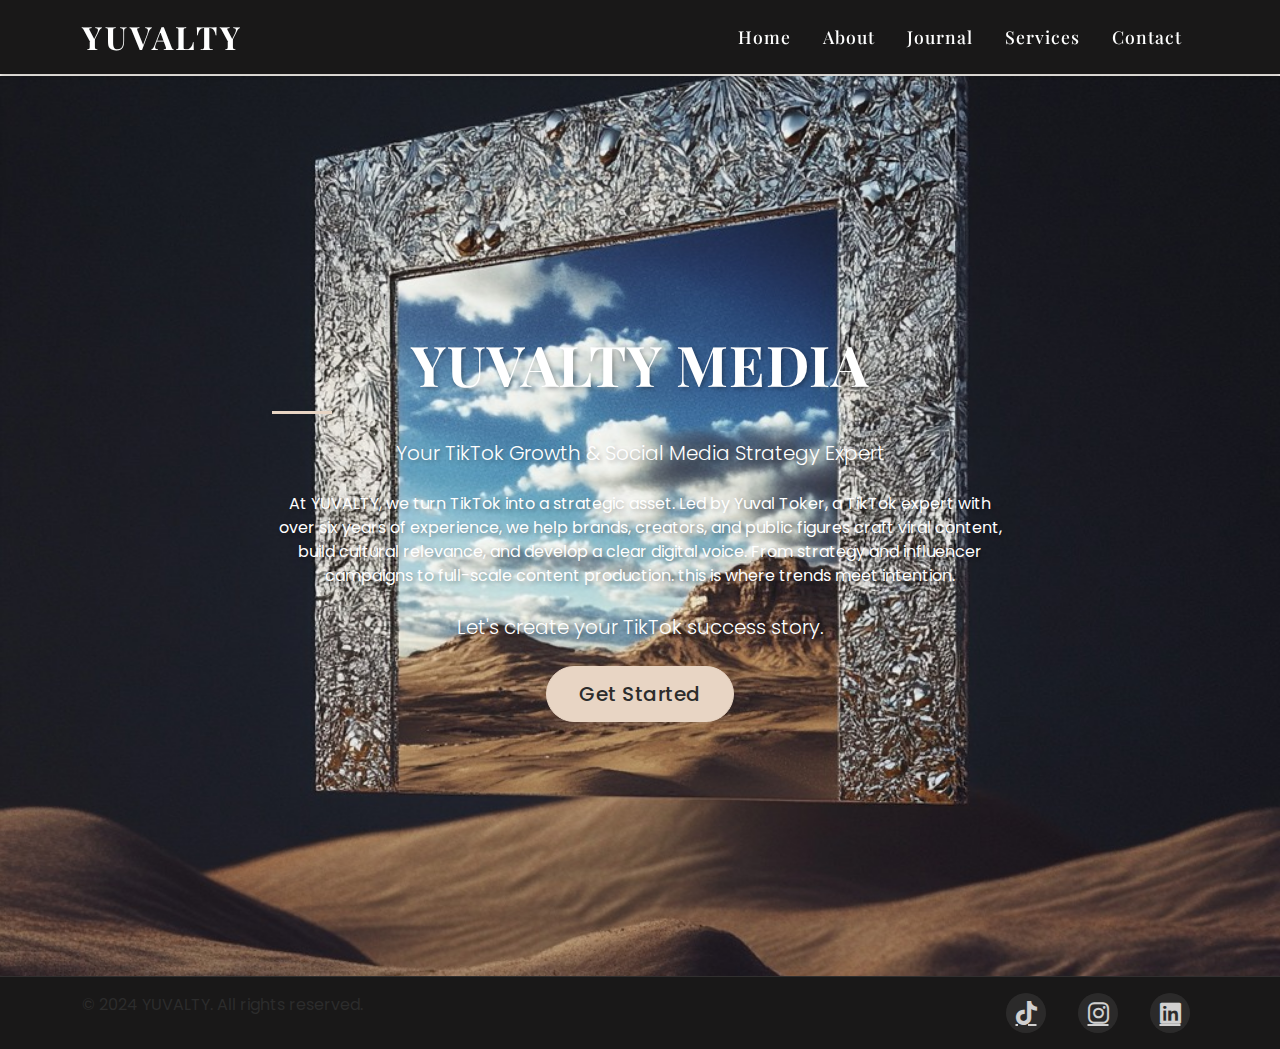
<file: index.html>
<!DOCTYPE html>
<html lang="en">
<head>
    <meta charset="UTF-8">
    <meta name="viewport" content="width=device-width, initial-scale=1.0">
    <title>YUVALTY - TikTok Expert & Social Media Strategist</title>
    <!-- Google Fonts -->
    <link href="https://fonts.googleapis.com/css2?family=Playfair+Display:wght@700&family=Poppins:wght@400;500;600&display=swap" rel="stylesheet">
    <!-- Bootstrap 5 CSS -->
    <link href="https://cdn.jsdelivr.net/npm/bootstrap@5.3.0/dist/css/bootstrap.min.css" rel="stylesheet">
    <!-- Font Awesome -->
    <link href="https://cdnjs.cloudflare.com/ajax/libs/font-awesome/6.0.0/css/all.min.css" rel="stylesheet">
    <!-- Custom CSS -->
    <link href="css/style.css" rel="stylesheet">
</head>
<body class="light-mode">
    <!-- Navigation -->
    <nav class="navbar navbar-expand-lg navbar-light bg-light fixed-top">
        <div class="container">
            <a class="navbar-brand" href="index.html">
                <span class="brand-text">YUVALTY</span>
            </a>
            <button class="navbar-toggler" type="button" data-bs-toggle="collapse" data-bs-target="#navbarNav">
                <span class="navbar-toggler-icon"></span>
            </button>
            <div class="collapse navbar-collapse" id="navbarNav">
                <ul class="navbar-nav ms-auto">
                    <li class="nav-item">
                        <a class="nav-link active" href="index.html">Home</a>
                    </li>
                    <li class="nav-item">
                        <a class="nav-link" href="about.html">About</a>
                    </li>
                    <li class="nav-item">
                        <a class="nav-link" href="journal.html">Journal</a>
                    </li>
                    <li class="nav-item">
                        <a class="nav-link" href="services.html">Services</a>
                    </li>
                    <li class="nav-item">
                        <a class="nav-link" href="contact.html">Contact</a>
                    </li>
                    
                </ul>
            </div>
        </div>
    </nav>

    <!-- Hero Section -->
    <section class="hero-section">
        <div class="container">
            <div class="row min-vh-100 align-items-center">
                <div class="col-lg-8 mx-auto text-center">
                    <h1 class="display-4 mb-4">YUVALTY MEDIA</h1>
                    <p class="lead mb-4">Your TikTok Growth & Social Media Strategy Expert</p>
                    <p class="mb-4">At YUVALTY, we turn TikTok into a strategic asset. Led by Yuval Toker, a TikTok expert with over six years of experience, we help brands, creators, and public figures craft viral content, build cultural relevance, and develop a clear digital voice. From strategy and influencer campaigns to full-scale content production. this is where trends meet intention.</p>
                    <p class="lead mb-4"> Let's create your TikTok success story.</p>
                    <a href="contact.html" class="btn btn-primary btn-lg">Get Started</a>
                </div>
            </div>
        </div>
    </section>

    <!-- Footer -->
    <footer class="footer mt-auto py-3 bg-light">
        <div class="container">
            <div class="row">
                <div class="col-md-6 text-center text-md-start">
                    <p class="mb-0">&copy; 2024 YUVALTY. All rights reserved.</p>
                </div>
                <div class="col-md-6 text-center text-md-end">
                    <div class="d-flex justify-content-center justify-content-md-end gap-3">
                        <a href="#" class="social-icon" title="TikTok">
                            <i class="fab fa-tiktok"></i>
                        </a>
                        <a href="https://www.instagram.com/yuvalty1?igsh=M2pmdHVsYmRoYmc3" class="social-icon" title="Instagram">
                            <i class="fab fa-instagram"></i>
                        </a>
                        <a href="#" class="social-icon" title="LinkedIn">
                            <i class="fab fa-linkedin"></i>
                        </a>
                    </div>
                </div>
            </div>
        </div>
    </footer>

    <!-- Bootstrap 5 JS Bundle -->
    <script src="https://cdn.jsdelivr.net/npm/bootstrap@5.3.0/dist/js/bootstrap.bundle.min.js"></script>
    <!-- Custom JS -->
    <script src="js/main.js"></script>
</body>
</html>
</file>
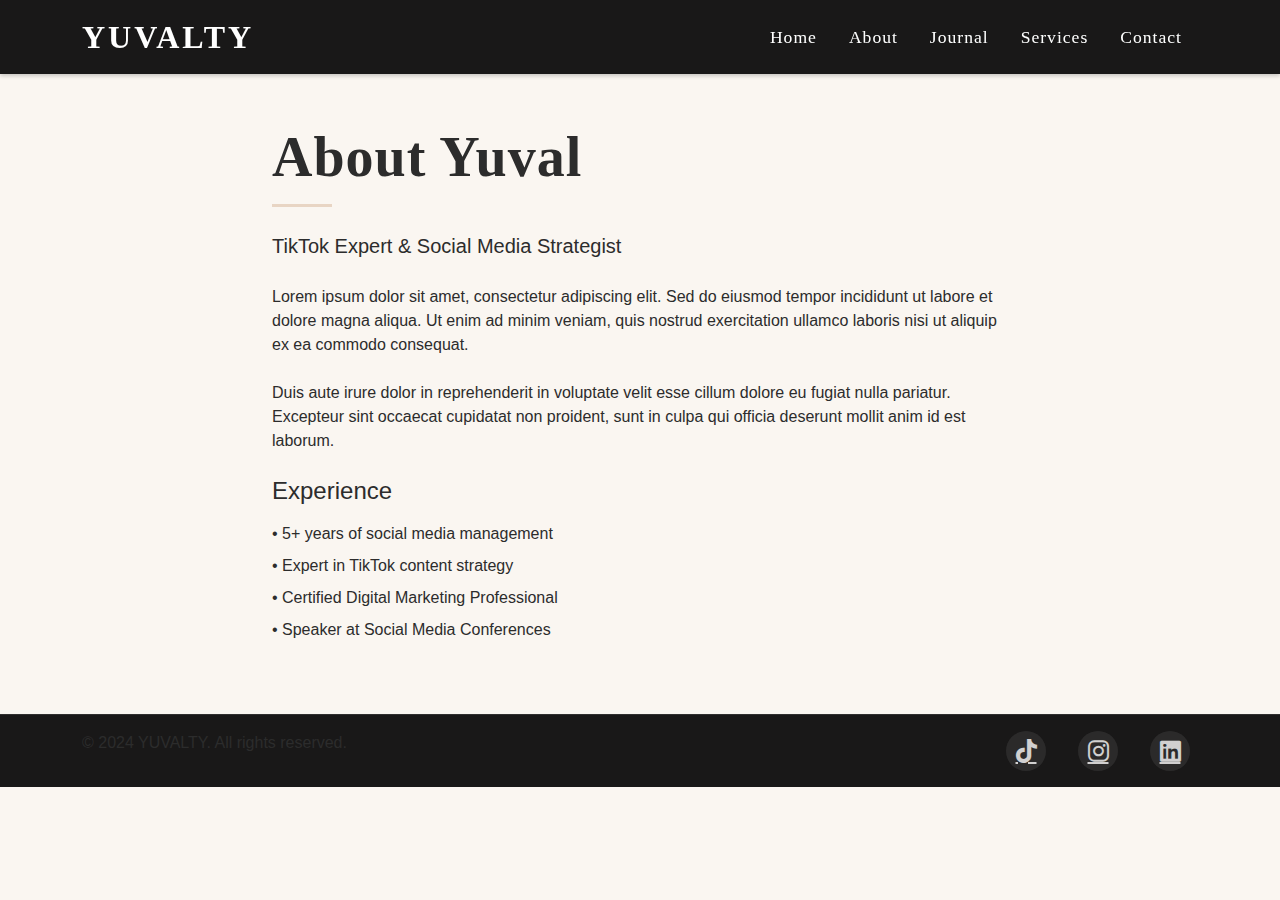
<file: about.html>
<!DOCTYPE html>
<html lang="en">
<head>
    <meta charset="UTF-8">
    <meta name="viewport" content="width=device-width, initial-scale=1.0">
    <title>About - YUVALTY</title>
    <!-- Bootstrap 5 CSS -->
    <link href="https://cdn.jsdelivr.net/npm/bootstrap@5.3.0/dist/css/bootstrap.min.css" rel="stylesheet">
    <!-- Font Awesome -->
    <link href="https://cdnjs.cloudflare.com/ajax/libs/font-awesome/6.0.0/css/all.min.css" rel="stylesheet">
    <!-- Custom CSS -->
    <link href="css/style.css" rel="stylesheet">
</head>
<body class="light-mode">
    <!-- Navigation -->
    <nav class="navbar navbar-expand-lg navbar-light bg-light fixed-top">
        <div class="container">
            <a class="navbar-brand" href="index.html">
                <span class="brand-text">YUVALTY</span>
            </a>
            <button class="navbar-toggler" type="button" data-bs-toggle="collapse" data-bs-target="#navbarNav">
                <span class="navbar-toggler-icon"></span>
            </button>
            <div class="collapse navbar-collapse" id="navbarNav">
                <ul class="navbar-nav ms-auto">
                    <li class="nav-item">
                        <a class="nav-link" href="index.html">Home</a>
                    </li>
                    <li class="nav-item">
                        <a class="nav-link active" href="about.html">About</a>
                    </li>
                    <li class="nav-item">
                        <a class="nav-link" href="journal.html">Journal</a>
                    </li>
                    <li class="nav-item">
                        <a class="nav-link" href="services.html">Services</a>
                    </li>
                    <li class="nav-item">
                        <a class="nav-link" href="contact.html">Contact</a>
                    </li>
                </ul>
            </div>
        </div>
    </nav>

    <!-- About Section -->
    <section class="about-section py-5">
        <div class="container">
            <div class="row">
                <div class="col-lg-8 mx-auto">
                    <h1 class="display-4 mb-4">About Yuval</h1>
                    <div class="bio-content">
                        <p class="lead mb-4">TikTok Expert & Social Media Strategist</p>
                        <p class="mb-4">Lorem ipsum dolor sit amet, consectetur adipiscing elit. Sed do eiusmod tempor incididunt ut labore et dolore magna aliqua. Ut enim ad minim veniam, quis nostrud exercitation ullamco laboris nisi ut aliquip ex ea commodo consequat.</p>
                        <p class="mb-4">Duis aute irure dolor in reprehenderit in voluptate velit esse cillum dolore eu fugiat nulla pariatur. Excepteur sint occaecat cupidatat non proident, sunt in culpa qui officia deserunt mollit anim id est laborum.</p>
                        <h2 class="h4 mb-3">Experience</h2>
                        <ul class="list-unstyled mb-4">
                            <li class="mb-2">• 5+ years of social media management</li>
                            <li class="mb-2">• Expert in TikTok content strategy</li>
                            <li class="mb-2">• Certified Digital Marketing Professional</li>
                            <li class="mb-2">• Speaker at Social Media Conferences</li>
                        </ul>
                    </div>
                </div>
            </div>
        </div>
    </section>

    <!-- Footer -->
    <footer class="footer mt-auto py-3 bg-light">
        <div class="container">
            <div class="row">
                <div class="col-md-6 text-center text-md-start">
                    <p class="mb-0">&copy; 2024 YUVALTY. All rights reserved.</p>
                </div>
                <div class="col-md-6 text-center text-md-end">
                    <div class="d-flex justify-content-center justify-content-md-end gap-3">
                        <a href="#" class="social-icon" title="TikTok">
                            <i class="fab fa-tiktok"></i>
                        </a>
                        <a href="#" class="social-icon" title="Instagram">
                            <i class="fab fa-instagram"></i>
                        </a>
                        <a href="#" class="social-icon" title="LinkedIn">
                            <i class="fab fa-linkedin"></i>
                        </a>
                    </div>
                </div>
            </div>
        </div>
    </footer>

    <!-- Bootstrap 5 JS Bundle -->
    <script src="https://cdn.jsdelivr.net/npm/bootstrap@5.3.0/dist/js/bootstrap.bundle.min.js"></script>
    <!-- Custom JS -->
    <script src="js/main.js"></script>
</body>
</html>
</file>
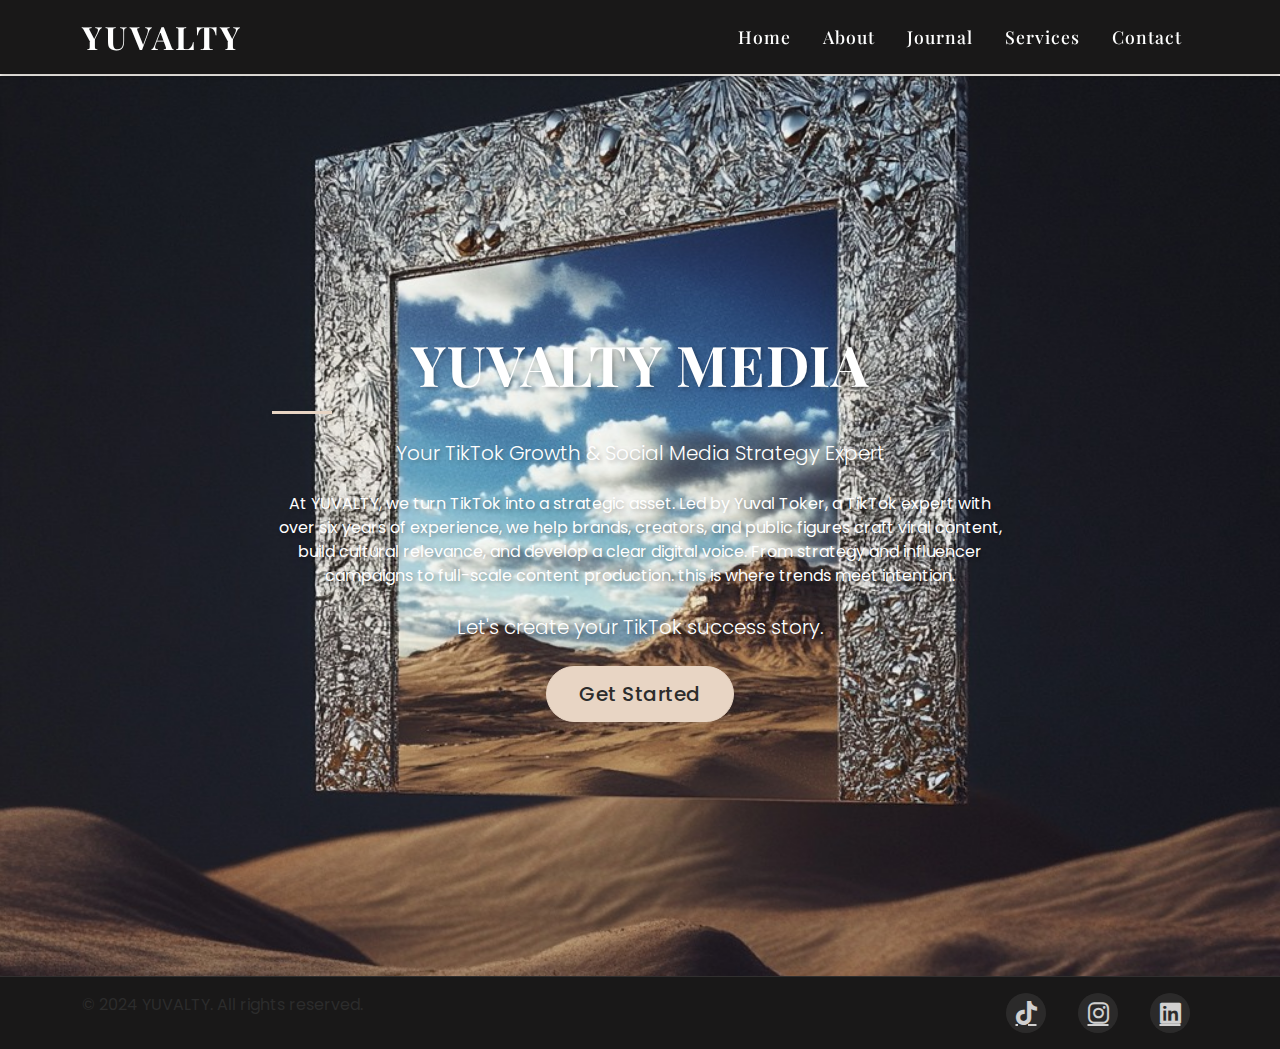
<file: index_backup.html>
<!DOCTYPE html>
<html lang="en">
<head>
    <meta charset="UTF-8">
    <meta name="viewport" content="width=device-width, initial-scale=1.0">
    <title>YUVALTY - TikTok Expert & Social Media Strategist</title>
    <!-- Google Fonts -->
    <link href="https://fonts.googleapis.com/css2?family=Playfair+Display:wght@700&family=Poppins:wght@400;500;600&display=swap" rel="stylesheet">
    <!-- Bootstrap 5 CSS -->
    <link href="https://cdn.jsdelivr.net/npm/bootstrap@5.3.0/dist/css/bootstrap.min.css" rel="stylesheet">
    <!-- Font Awesome -->
    <link href="https://cdnjs.cloudflare.com/ajax/libs/font-awesome/6.0.0/css/all.min.css" rel="stylesheet">
    <!-- Custom CSS -->
    <link href="css/style.css" rel="stylesheet">
</head>
<body class="light-mode">
    <!-- Navigation -->
    <nav class="navbar navbar-expand-lg navbar-light bg-light fixed-top">
        <div class="container">
            <a class="navbar-brand" href="index.html">
                <span class="brand-text">YUVALTY</span>
            </a>
            <button class="navbar-toggler" type="button" data-bs-toggle="collapse" data-bs-target="#navbarNav">
                <span class="navbar-toggler-icon"></span>
            </button>
            <div class="collapse navbar-collapse" id="navbarNav">
                <ul class="navbar-nav ms-auto">
                    <li class="nav-item">
                        <a class="nav-link active" href="index.html">Home</a>
                    </li>
                    <li class="nav-item">
                        <a class="nav-link" href="about.html">About</a>
                    </li>
                    <li class="nav-item">
                        <a class="nav-link" href="journal.html">Journal</a>
                    </li>
                    <li class="nav-item">
                        <a class="nav-link" href="services.html">Services</a>
                    </li>
                    <li class="nav-item">
                        <a class="nav-link" href="contact.html">Contact</a>
                    </li>
                    
                </ul>
            </div>
        </div>
    </nav>

    <!-- Hero Section -->
    <section class="hero-section">
        <div class="container">
            <div class="row min-vh-100 align-items-center">
                <div class="col-lg-8 mx-auto text-center">
                    <h1 class="display-4 mb-4">YUVALTY MEDIA</h1>
                    <p class="lead mb-4">Your TikTok Growth & Social Media Strategy Expert</p>
                    <p class="mb-4">At YUVALTY, we turn TikTok into a strategic asset. Led by Yuval Toker, a TikTok expert with over six years of experience, we help brands, creators, and public figures craft viral content, build cultural relevance, and develop a clear digital voice. From strategy and influencer campaigns to full-scale content production. this is where trends meet intention.</p>
                    <p class="lead mb-4"> Let's create your TikTok success story.</p>
                    <a href="contact.html" class="btn btn-primary btn-lg">Get Started</a>
                </div>
            </div>
        </div>
    </section>

    <!-- Footer -->
    <footer class="footer mt-auto py-3 bg-light">
        <div class="container">
            <div class="row">
                <div class="col-md-6 text-center text-md-start">
                    <p class="mb-0">&copy; 2024 YUVALTY. All rights reserved.</p>
                </div>
                <div class="col-md-6 text-center text-md-end">
                    <div class="d-flex justify-content-center justify-content-md-end gap-3">
                        <a href="https://www.tiktok.com/@yuvaltyyy?_t=ZS-8wSXd9AQBaq&_r=1" class="social-icon" title="TikTok">
                            <i class="fab fa-tiktok"></i>
                        </a>
                        <a href="https://www.instagram.com/yuvaltymedia?igsh=MXE4OHQwbGx5a250eg==" class="social-icon" title="Instagram">
                            <i class="fab fa-instagram"></i>
                        </a>
                        <a href="https://www.linkedin.com/in/yuval-toker-5b71a4242?utm_source=share&utm_campaign=share_via&utm_content=profile&utm_medium=ios_app" class="social-icon" title="LinkedIn">
                            <i class="fab fa-linkedin"></i>
                        </a>
                    </div>
                </div>
            </div>
        </div>
    </footer>

    <!-- Bootstrap 5 JS Bundle -->
    <script src="https://cdn.jsdelivr.net/npm/bootstrap@5.3.0/dist/js/bootstrap.bundle.min.js"></script>
    <!-- Custom JS -->
    <script src="js/main.js"></script>
</body>
</html>
</file>
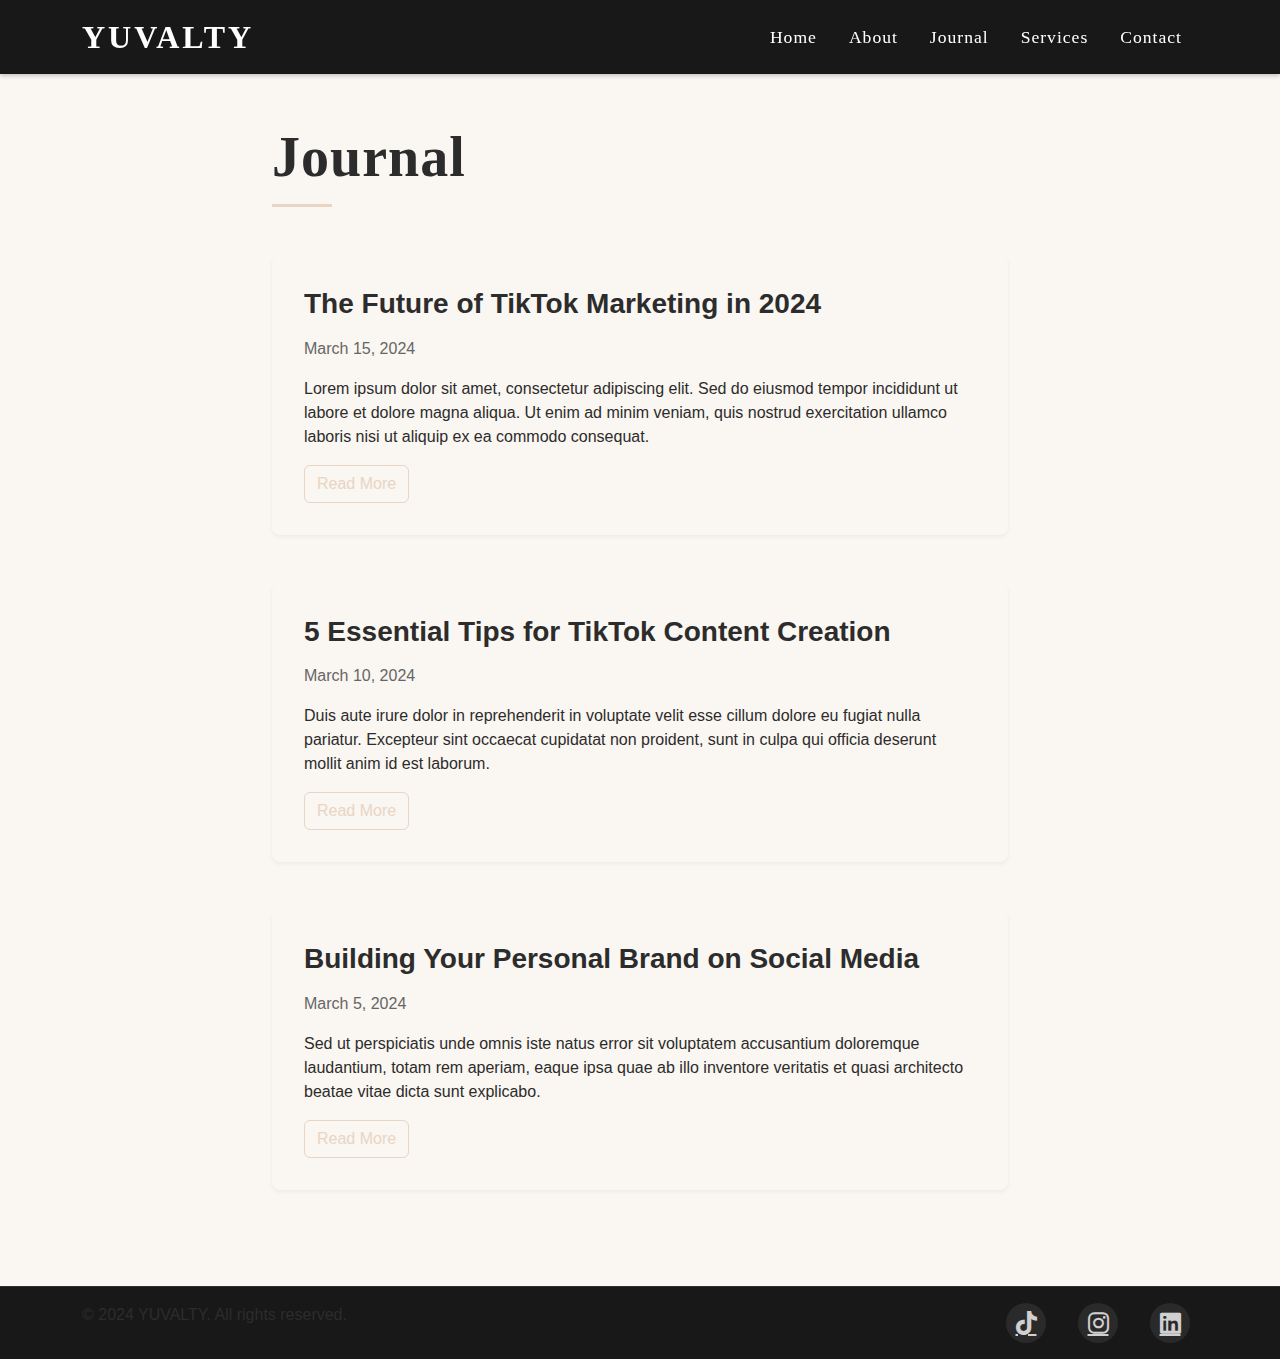
<file: journal.html>
<!DOCTYPE html>
<html lang="en">
<head>
    <meta charset="UTF-8">
    <meta name="viewport" content="width=device-width, initial-scale=1.0">
    <title>Journal - YUVALTY</title>
    <!-- Bootstrap 5 CSS -->
    <link href="https://cdn.jsdelivr.net/npm/bootstrap@5.3.0/dist/css/bootstrap.min.css" rel="stylesheet">
    <!-- Font Awesome -->
    <link href="https://cdnjs.cloudflare.com/ajax/libs/font-awesome/6.0.0/css/all.min.css" rel="stylesheet">
    <!-- Custom CSS -->
    <link href="css/style.css" rel="stylesheet">
</head>
<body class="light-mode">
    <!-- Navigation -->
    <nav class="navbar navbar-expand-lg navbar-light bg-light fixed-top">
        <div class="container">
            <a class="navbar-brand" href="index.html">
                <span class="brand-text">YUVALTY</span>
            </a>
            <button class="navbar-toggler" type="button" data-bs-toggle="collapse" data-bs-target="#navbarNav">
                <span class="navbar-toggler-icon"></span>
            </button>
            <div class="collapse navbar-collapse" id="navbarNav">
                <ul class="navbar-nav ms-auto">
                    <li class="nav-item">
                        <a class="nav-link" href="index.html">Home</a>
                    </li>
                    <li class="nav-item">
                        <a class="nav-link" href="about.html">About</a>
                    </li>
                    <li class="nav-item">
                        <a class="nav-link active" href="journal.html">Journal</a>
                    </li>
                    <li class="nav-item">
                        <a class="nav-link" href="services.html">Services</a>
                    </li>
                    <li class="nav-item">
                        <a class="nav-link" href="contact.html">Contact</a>
                    </li>
                </ul>
            </div>
        </div>
    </nav>

    <!-- Main Content -->
    <section class="page-content">
        <!-- Journal Section -->
        <section class="journal-section py-5">
            <div class="container">
                <div class="row">
                    <div class="col-lg-8 mx-auto">
                        <h1 class="display-4 mb-5">Journal</h1>
                        
                        <!-- Blog Post 1 -->
                        <article class="blog-post mb-5">
                            <h2 class="h3 mb-3">The Future of TikTok Marketing in 2024</h2>
                            <p class="text-muted mb-3">March 15, 2024</p>
                            <div class="article-preview">
                                <p class="mb-3">Lorem ipsum dolor sit amet, consectetur adipiscing elit. Sed do eiusmod tempor incididunt ut labore et dolore magna aliqua. Ut enim ad minim veniam, quis nostrud exercitation ullamco laboris nisi ut aliquip ex ea commodo consequat.</p>
                            </div>
                            <div class="article-full" style="display: none;">
                                <p class="mb-3">Lorem ipsum dolor sit amet, consectetur adipiscing elit. Sed do eiusmod tempor incididunt ut labore et dolore magna aliqua. Ut enim ad minim veniam, quis nostrud exercitation ullamco laboris nisi ut aliquip ex ea commodo consequat.</p>
                                <p class="mb-3">Duis aute irure dolor in reprehenderit in voluptate velit esse cillum dolore eu fugiat nulla pariatur. Excepteur sint occaecat cupidatat non proident, sunt in culpa qui officia deserunt mollit anim id est laborum.</p>
                                <p class="mb-3">Sed ut perspiciatis unde omnis iste natus error sit voluptatem accusantium doloremque laudantium, totam rem aperiam, eaque ipsa quae ab illo inventore veritatis et quasi architecto beatae vitae dicta sunt explicabo.</p>
                            </div>
                            <button class="btn btn-outline-primary read-more-btn" data-article="1">Read More</button>
                        </article>

                        <!-- Blog Post 2 -->
                        <article class="blog-post mb-5">
                            <h2 class="h3 mb-3">5 Essential Tips for TikTok Content Creation</h2>
                            <p class="text-muted mb-3">March 10, 2024</p>
                            <div class="article-preview">
                                <p class="mb-3">Duis aute irure dolor in reprehenderit in voluptate velit esse cillum dolore eu fugiat nulla pariatur. Excepteur sint occaecat cupidatat non proident, sunt in culpa qui officia deserunt mollit anim id est laborum.</p>
                            </div>
                            <div class="article-full" style="display: none;">
                                <p class="mb-3">Duis aute irure dolor in reprehenderit in voluptate velit esse cillum dolore eu fugiat nulla pariatur. Excepteur sint occaecat cupidatat non proident, sunt in culpa qui officia deserunt mollit anim id est laborum.</p>
                                <p class="mb-3">Lorem ipsum dolor sit amet, consectetur adipiscing elit. Sed do eiusmod tempor incididunt ut labore et dolore magna aliqua. Ut enim ad minim veniam, quis nostrud exercitation ullamco laboris nisi ut aliquip ex ea commodo consequat.</p>
                                <p class="mb-3">Sed ut perspiciatis unde omnis iste natus error sit voluptatem accusantium doloremque laudantium, totam rem aperiam, eaque ipsa quae ab illo inventore veritatis et quasi architecto beatae vitae dicta sunt explicabo.</p>
                            </div>
                            <button class="btn btn-outline-primary read-more-btn" data-article="2">Read More</button>
                        </article>

                        <!-- Blog Post 3 -->
                        <article class="blog-post mb-5">
                            <h2 class="h3 mb-3">Building Your Personal Brand on Social Media</h2>
                            <p class="text-muted mb-3">March 5, 2024</p>
                            <div class="article-preview">
                                <p class="mb-3">Sed ut perspiciatis unde omnis iste natus error sit voluptatem accusantium doloremque laudantium, totam rem aperiam, eaque ipsa quae ab illo inventore veritatis et quasi architecto beatae vitae dicta sunt explicabo.</p>
                            </div>
                            <div class="article-full" style="display: none;">
                                <p class="mb-3">Sed ut perspiciatis unde omnis iste natus error sit voluptatem accusantium doloremque laudantium, totam rem aperiam, eaque ipsa quae ab illo inventore veritatis et quasi architecto beatae vitae dicta sunt explicabo.</p>
                                <p class="mb-3">Lorem ipsum dolor sit amet, consectetur adipiscing elit. Sed do eiusmod tempor incididunt ut labore et dolore magna aliqua. Ut enim ad minim veniam, quis nostrud exercitation ullamco laboris nisi ut aliquip ex ea commodo consequat.</p>
                                <p class="mb-3">Duis aute irure dolor in reprehenderit in voluptate velit esse cillum dolore eu fugiat nulla pariatur. Excepteur sint occaecat cupidatat non proident, sunt in culpa qui officia deserunt mollit anim id est laborum.</p>
                            </div>
                            <button class="btn btn-outline-primary read-more-btn" data-article="3">Read More</button>
                        </article>
                    </div>
                </div>
            </div>
        </section>
    </section>

    <!-- Footer -->
    <footer class="footer mt-auto py-3 bg-light">
        <div class="container">
            <div class="row">
                <div class="col-md-6 text-center text-md-start">
                    <p class="mb-0">&copy; 2024 YUVALTY. All rights reserved.</p>
                </div>
                <div class="col-md-6 text-center text-md-end">
                    <div class="d-flex justify-content-center justify-content-md-end gap-3">
                        <a href="https://www.tiktok.com/@yuvaltyyy?_t=ZS-8wSXd9AQBaq&_r=1" class="social-icon" title="TikTok">
                            <i class="fab fa-tiktok"></i>
                        </a>
                        <a href="https://www.instagram.com/yuvaltymedia?igsh=MXE4OHQwbGx5a250eg==" class="social-icon" title="Instagram">
                            <i class="fab fa-instagram"></i>
                        </a>
                        <a href="https://www.linkedin.com/in/yuval-toker-5b71a4242?utm_source=share&utm_campaign=share_via&utm_content=profile&utm_medium=ios_app" class="social-icon" title="LinkedIn">
                            <i class="fab fa-linkedin"></i>
                        </a>
                    </div>
                </div>
            </div>
        </div>
    </footer>

    <!-- Bootstrap 5 JS Bundle -->
    <script src="https://cdn.jsdelivr.net/npm/bootstrap@5.3.0/dist/js/bootstrap.bundle.min.js"></script>
    <!-- Custom JS -->
    <script src="js/main.js"></script>
</body>
</html>
</file>
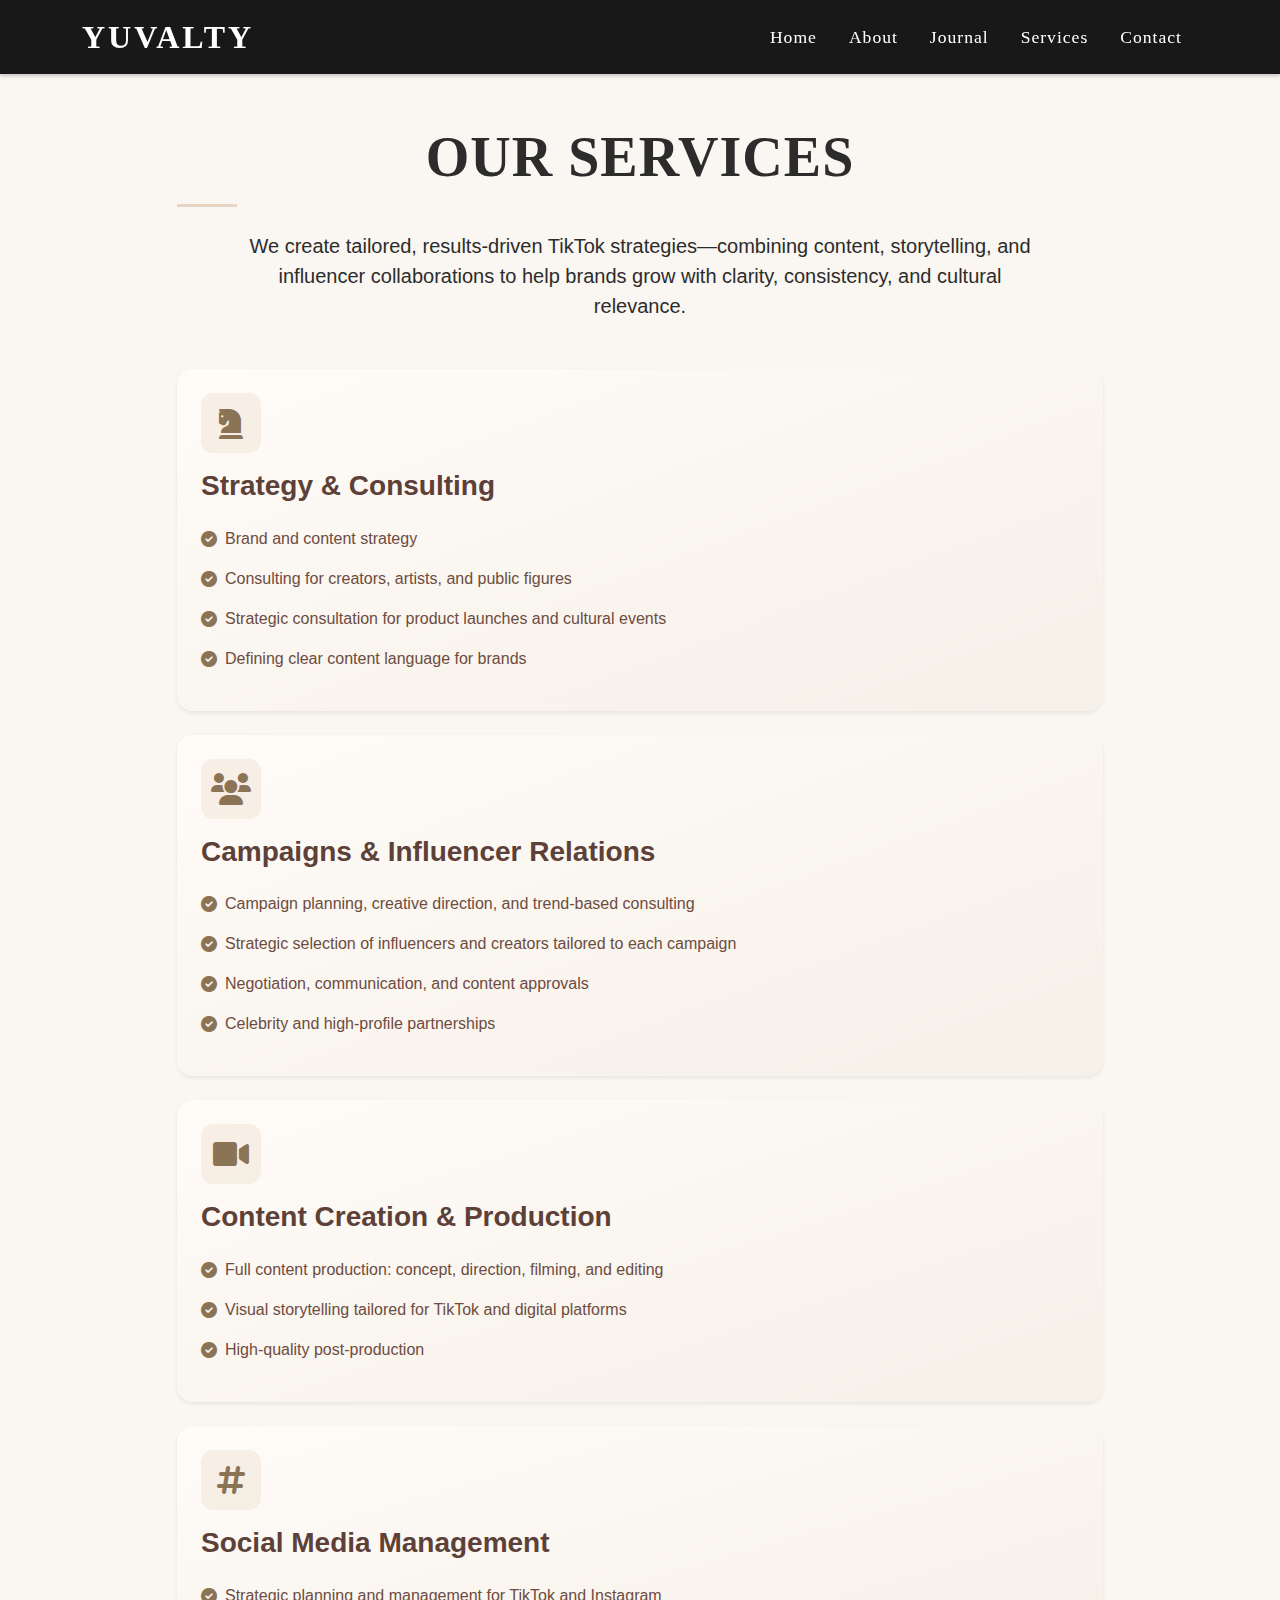
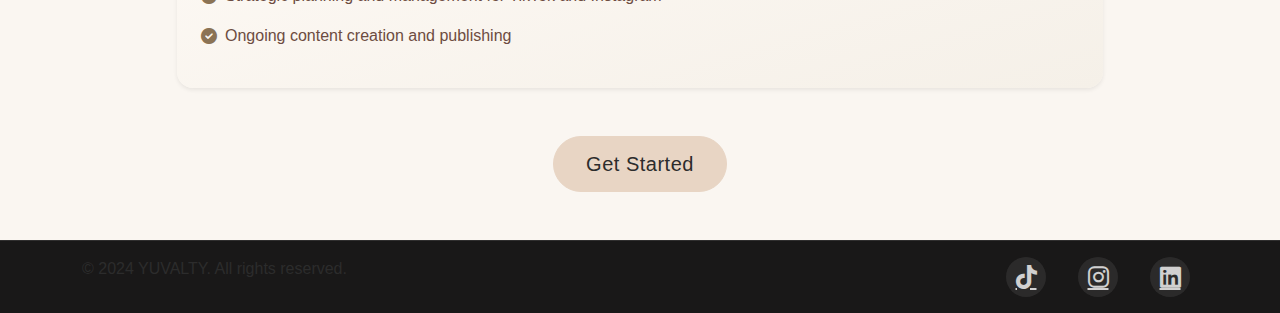
<file: services.html>
<!DOCTYPE html>
<html lang="en">
<head>
    <meta charset="UTF-8">
    <meta name="viewport" content="width=device-width, initial-scale=1.0">
    <title>Services - YUVALTY</title>
    <!-- Bootstrap 5 CSS -->
    <link href="https://cdn.jsdelivr.net/npm/bootstrap@5.3.0/dist/css/bootstrap.min.css" rel="stylesheet">
    <!-- Font Awesome -->
    <link href="https://cdnjs.cloudflare.com/ajax/libs/font-awesome/6.0.0/css/all.min.css" rel="stylesheet">
    <!-- Custom CSS -->
    <link href="css/style.css" rel="stylesheet">
</head>
<body class="light-mode">
    <!-- Navigation -->
    <nav class="navbar navbar-expand-lg navbar-light bg-light fixed-top">
        <div class="container">
            <a class="navbar-brand" href="index.html">
                <span class="brand-text">YUVALTY</span>
            </a>
            <button class="navbar-toggler" type="button" data-bs-toggle="collapse" data-bs-target="#navbarNav">
                <span class="navbar-toggler-icon"></span>
            </button>
            <div class="collapse navbar-collapse" id="navbarNav">
                <ul class="navbar-nav ms-auto">
                    <li class="nav-item">
                        <a class="nav-link" href="index.html">Home</a>
                    </li>
                    <li class="nav-item">
                        <a class="nav-link" href="about.html">About</a>
                    </li>
                    <li class="nav-item">
                        <a class="nav-link" href="journal.html">Journal</a>
                    </li>
                    <li class="nav-item">
                        <a class="nav-link active" href="services.html">Services</a>
                    </li>
                    <li class="nav-item">
                        <a class="nav-link" href="contact.html">Contact</a>
                    </li>
                </ul>
            </div>
        </div>
    </nav>

    <!-- Services Section -->
    <section class="services-section py-5">
        <div class="container">
            <div class="row">
                <div class="col-lg-10 mx-auto">
                    <h1 class="display-4 mb-4 text-center">OUR SERVICES</h1>
                    <p class="lead mb-5 text-center">We create tailored, results-driven TikTok strategies—combining content, storytelling, and influencer collaborations to help brands grow with clarity, consistency, and cultural relevance.</p>
                    
                    <!-- Strategy & Consulting -->
                    <div class="card mb-4 border-0 rounded-4 shadow-sm service-card">
                        <div class="card-body p-4">
                            <div class="service-icon mb-3">
                                <i class="fas fa-chess-knight fa-2x text-primary"></i>
                            </div>
                            <h2 class="card-title h3 mb-4">Strategy & Consulting</h2>
                            <ul class="list-unstyled mb-0">
                                <li class="mb-3 d-flex align-items-center">
                                    <i class="fas fa-check-circle text-primary me-2"></i>
                                    <span>Brand and content strategy</span>
                                </li>
                                <li class="mb-3 d-flex align-items-center">
                                    <i class="fas fa-check-circle text-primary me-2"></i>
                                    <span>Consulting for creators, artists, and public figures</span>
                                </li>
                                <li class="mb-3 d-flex align-items-center">
                                    <i class="fas fa-check-circle text-primary me-2"></i>
                                    <span>Strategic consultation for product launches and cultural events</span>
                                </li>
                                <li class="mb-3 d-flex align-items-center">
                                    <i class="fas fa-check-circle text-primary me-2"></i>
                                    <span>Defining clear content language for brands</span>
                                </li>
                            </ul>
                        </div>
                    </div>

                    <!-- Campaigns & Influencer Relations -->
                    <div class="card mb-4 border-0 rounded-4 shadow-sm service-card">
                        <div class="card-body p-4">
                            <div class="service-icon mb-3">
                                <i class="fas fa-users fa-2x text-primary"></i>
                            </div>
                            <h2 class="card-title h3 mb-4">Campaigns & Influencer Relations</h2>
                            <ul class="list-unstyled mb-0">
                                <li class="mb-3 d-flex align-items-center">
                                    <i class="fas fa-check-circle text-primary me-2"></i>
                                    <span>Campaign planning, creative direction, and trend-based consulting</span>
                                </li>
                                <li class="mb-3 d-flex align-items-center">
                                    <i class="fas fa-check-circle text-primary me-2"></i>
                                    <span>Strategic selection of influencers and creators tailored to each campaign</span>
                                </li>
                                <li class="mb-3 d-flex align-items-center">
                                    <i class="fas fa-check-circle text-primary me-2"></i>
                                    <span>Negotiation, communication, and content approvals</span>
                                </li>
                                <li class="mb-3 d-flex align-items-center">
                                    <i class="fas fa-check-circle text-primary me-2"></i>
                                    <span>Celebrity and high-profile partnerships</span>
                                </li>
                            </ul>
                        </div>
                    </div>

                    <!-- Content Creation & Production -->
                    <div class="card mb-4 border-0 rounded-4 shadow-sm service-card">
                        <div class="card-body p-4">
                            <div class="service-icon mb-3">
                                <i class="fas fa-video fa-2x text-primary"></i>
                            </div>
                            <h2 class="card-title h3 mb-4">Content Creation & Production</h2>
                            <ul class="list-unstyled mb-0">
                                <li class="mb-3 d-flex align-items-center">
                                    <i class="fas fa-check-circle text-primary me-2"></i>
                                    <span>Full content production: concept, direction, filming, and editing</span>
                                </li>
                                <li class="mb-3 d-flex align-items-center">
                                    <i class="fas fa-check-circle text-primary me-2"></i>
                                    <span>Visual storytelling tailored for TikTok and digital platforms</span>
                                </li>
                                <li class="mb-3 d-flex align-items-center">
                                    <i class="fas fa-check-circle text-primary me-2"></i>
                                    <span>High-quality post-production</span>
                                </li>
                            </ul>
                        </div>
                    </div>

                    <!-- Social Media Management -->
                    <div class="card mb-4 border-0 rounded-4 shadow-sm service-card">
                        <div class="card-body p-4">
                            <div class="service-icon mb-3">
                                <i class="fas fa-hashtag fa-2x text-primary"></i>
                            </div>
                            <h2 class="card-title h3 mb-4">Social Media Management</h2>
                            <ul class="list-unstyled mb-0">
                                <li class="mb-3 d-flex align-items-center">
                                    <i class="fas fa-check-circle text-primary me-2"></i>
                                    <span>Strategic planning and management for TikTok and Instagram</span>
                                </li>
                                <li class="mb-3 d-flex align-items-center">
                                    <i class="fas fa-check-circle text-primary me-2"></i>
                                    <span>Ongoing content creation and publishing</span>
                                </li>
                            </ul>
                        </div>
                    </div>

                    <div class="text-center mt-5">
                        <a href="contact.html" class="btn btn-primary btn-lg">Get Started</a>
                    </div>
                </div>
            </div>
        </div>
    </section>

    <!-- Footer -->
    <footer class="footer mt-auto py-3 bg-light">
        <div class="container">
            <div class="row">
                <div class="col-md-6 text-center text-md-start">
                    <p class="mb-0">&copy; 2024 YUVALTY. All rights reserved.</p>
                </div>
                <div class="col-md-6 text-center text-md-end">
                    <div class="d-flex justify-content-center justify-content-md-end gap-3">
                        <a href="#" class="social-icon" title="TikTok">
                            <i class="fab fa-tiktok"></i>
                        </a>
                        <a href="https://www.instagram.com/yuvalty1?igsh=M2pmdHVsYmRoYmc3" class="social-icon" title="Instagram">
                            <i class="fab fa-instagram"></i>
                        </a>
                        <a href="#" class="social-icon" title="LinkedIn">
                            <i class="fab fa-linkedin"></i>
                        </a>
                    </div>
                </div>
            </div>
        </div>
    </footer>

    <!-- Bootstrap 5 JS Bundle -->
    <script src="https://cdn.jsdelivr.net/npm/bootstrap@5.3.0/dist/js/bootstrap.bundle.min.js"></script>
    <!-- Custom JS -->
    <script src="js/main.js"></script>
</body>
</html>
</file>
<file: css/style.css>
/* Custom Variables */
:root {
    --cream-bg: #faf6f1;
    --cream-text: #2c2c2c;
    --cream-accent: #e8d5c4;
    --overlay-color: rgba(0, 0, 0, 0.6);
    --navbar-bg: rgba(0, 0, 0, 0.9);
    --white-text: #ffffff;
}

/* General Styles */
body {
    background-color: var(--cream-bg);
    color: var(--cream-text);
    font-family: 'Poppins', sans-serif;
    padding-top: 76px; /* Add padding for fixed navbar */
}

/* Page Headers */
.display-4 {
    font-family: 'Playfair Display', serif;
    font-weight: 700;
    letter-spacing: 1px;
    margin-bottom: 2rem;
    position: relative;
    padding-bottom: 1rem;
}

.display-4::after {
    content: '';
    position: absolute;
    bottom: 0;
    left: 0;
    width: 60px;
    height: 3px;
    background-color: var(--cream-accent);
}

/* Brand Text */
.brand-text {
    font-family: 'Playfair Display', serif;
    font-size: 2rem;
    font-weight: 700;
    letter-spacing: 3px;
    color: var(--white-text);
    text-transform: uppercase;
    position: relative;
    padding-bottom: 5px;
}

.brand-text::after {
    content: '';
    position: absolute;
    bottom: 0;
    left: 0;
    width: 100%;
    height: 2px;
    background-color: var(--cream-accent);
    transform: scaleX(0);
    transition: transform 0.3s ease;
}

.brand-text:hover::after {
    transform: scaleX(1);
}

/* Hero Section */
.hero-section {
    position: relative;
    padding-top: 0;
    min-height: 100vh;
    display: flex;
    align-items: center;
    background: url('../images/Cover.jpg') no-repeat center center;
    background-size: cover;
}

.hero-overlay {
    position: absolute;
    top: 0;
    left: 0;
    right: 0;
    bottom: 0;
    background-color: var(--overlay-color);
    z-index: 1;
}

.hero-section .container {
    position: relative;
    z-index: 2;
}

.hero-section h1,
.hero-section p {
    color: var(--white-text);
    text-shadow: 2px 2px 4px rgba(0, 0, 0, 0.3);
}

/* Navigation */
.navbar {
    background-color: var(--navbar-bg) !important;
    box-shadow: 0 2px 4px rgba(0,0,0,0.2);
    padding: 0.5rem 0;
    position: fixed;
    width: 100%;
    z-index: 1000;
}

.navbar-toggler {
    border: 2px solid var(--cream-accent);
    padding: 0.5rem;
}

.navbar-toggler-icon {
    background-image: url("data:image/svg+xml,%3csvg xmlns='http://www.w3.org/2000/svg' viewBox='0 0 30 30'%3e%3cpath stroke='rgba(232, 213, 196, 1)' stroke-linecap='round' stroke-miterlimit='10' stroke-width='2' d='M4 7h22M4 15h22M4 23h22'/%3e%3c/svg%3e");
}

.navbar-toggler:focus {
    box-shadow: 0 0 0 0.25rem rgba(232, 213, 196, 0.25);
}

.nav-link {
    color: var(--white-text) !important;
    font-family: 'Playfair Display', serif;
    font-weight: 500;
    font-size: 1.1rem;
    letter-spacing: 1px;
    padding: 0.5rem 1rem !important;
    transition: color 0.3s ease;
}

.nav-link:hover {
    color: var(--cream-accent) !important;
}

/* Buttons */
.btn-primary {
    background-color: var(--cream-accent);
    border-color: var(--cream-accent);
    color: #2c2c2c;
    font-weight: 500;
    letter-spacing: 0.5px;
    padding: 0.75rem 2rem;
    border-radius: 50px;
    transition: all 0.3s ease;
}

.btn-primary:hover {
    background-color: #ffffff;
    border-color: #ffffff;
    color: #2c2c2c;
    transform: translateY(-2px);
    box-shadow: 0 5px 15px rgba(0, 0, 0, 0.2);
}

.btn-outline-primary {
    color: var(--cream-accent);
    border-color: var(--cream-accent);
}

.btn-outline-primary:hover {
    background-color: var(--cream-accent);
    border-color: var(--cream-accent);
    color: var(--cream-text);
}

/* Footer */
.footer {
    background-color: var(--navbar-bg) !important;
    border-top: 1px solid rgba(255, 255, 255, 0.1);
    margin-top: 3rem;
}

.footer a {
    color: var(--white-text);
}

.footer a:hover {
    color: var(--cream-accent);
}

/* Social Icons */
.social-icon {
    color: var(--cream-text);
    font-size: 1.5rem;
    transition: all 0.3s ease;
    opacity: 0.8;
    display: inline-flex;
    align-items: center;
    justify-content: center;
    width: 40px;
    height: 40px;
    border-radius: 50%;
    background-color: rgba(255, 255, 255, 0.1);
}

.social-icon:hover {
    color: var(--cream-accent);
    transform: translateY(-3px);
    opacity: 1;
    background-color: rgba(255, 255, 255, 0.2);
    box-shadow: 0 4px 8px rgba(0, 0, 0, 0.2);
}

/* Footer specific styles */
.footer .social-icon {
    margin: 0 0.5rem;
}

.footer .social-icon:hover {
    transform: translateY(-3px) scale(1.1);
}

/* Contact Form */
.contact-form .form-control {
    background-color: var(--cream-bg);
    border: 1px solid var(--cream-accent);
    color: var(--cream-text);
}

.contact-form .form-control:focus {
    border-color: var(--cream-accent);
    box-shadow: 0 0 0 0.2rem rgba(232, 213, 196, 0.25);
}

/* Responsive Adjustments */
@media (max-width: 768px) {
    .brand-text {
        font-size: 1.5rem;
    }
    
    .display-4 {
        font-size: 2.5rem;
    }
    
    body {
        padding-top: 66px;
    }
} 

/* Service Cards */
.service-card {
    transition: transform 0.3s ease, box-shadow 0.3s ease;
    background: linear-gradient(to bottom right, #fffbf7, #f5f0e8);
    border: 1px solid rgba(210, 180, 140, 0.1);
}

.service-card:hover {
    transform: translateY(-5px);
    box-shadow: 0 10px 20px rgba(210, 180, 140, 0.15) !important;
}

.service-icon {
    width: 60px;
    height: 60px;
    display: flex;
    align-items: center;
    justify-content: center;
    background: rgba(210, 180, 140, 0.15);
    border-radius: 12px;
    color: #8B7355;
}

.service-card .card-title {
    color: #5D4037;
    font-weight: 600;
}

.service-card li span {
    color: #6D4C41;
}

.service-card .fa-check-circle {
    color: #8B7355;
}

/* Service Section Specific */
.services-section {
    padding-top: 80px;
}

.services-section .display-4 {
    text-align: center;
}

.services-section .lead {
    text-align: center;
    max-width: 800px;
    margin-left: auto;
    margin-right: auto;
}

.text-primary {
    color: #8B7355 !important;
}

/* Page Content Styles */
.page-content {
    color: var(--cream-text);
}

.page-content h1,
.page-content h2,
.page-content h3,
.page-content h4,
.page-content h5,
.page-content h6 {
    color: var(--cream-text);
}

.page-content p {
    color: var(--cream-text);
}

/* Journal Page Styles */
.blog-post {
    background: var(--cream-bg);
    padding: 2rem;
    border-radius: 8px;
    box-shadow: 0 2px 4px rgba(0,0,0,0.05);
    transition: transform 0.3s ease, box-shadow 0.3s ease;
}

.blog-post:hover {
    transform: translateY(-5px);
    box-shadow: 0 5px 15px rgba(0,0,0,0.1);
}

.blog-post h2 {
    color: var(--cream-text);
    font-weight: 600;
}

.blog-post .text-muted {
    color: #666 !important;
}

.blog-post p {
    color: var(--cream-text);
}

.blog-post .btn-outline-primary {
    color: var(--cream-accent);
    border-color: var(--cream-accent);
}

.blog-post .btn-outline-primary:hover {
    background-color: var(--cream-accent);
    border-color: var(--cream-accent);
    color: var(--cream-text);
}
</file>
